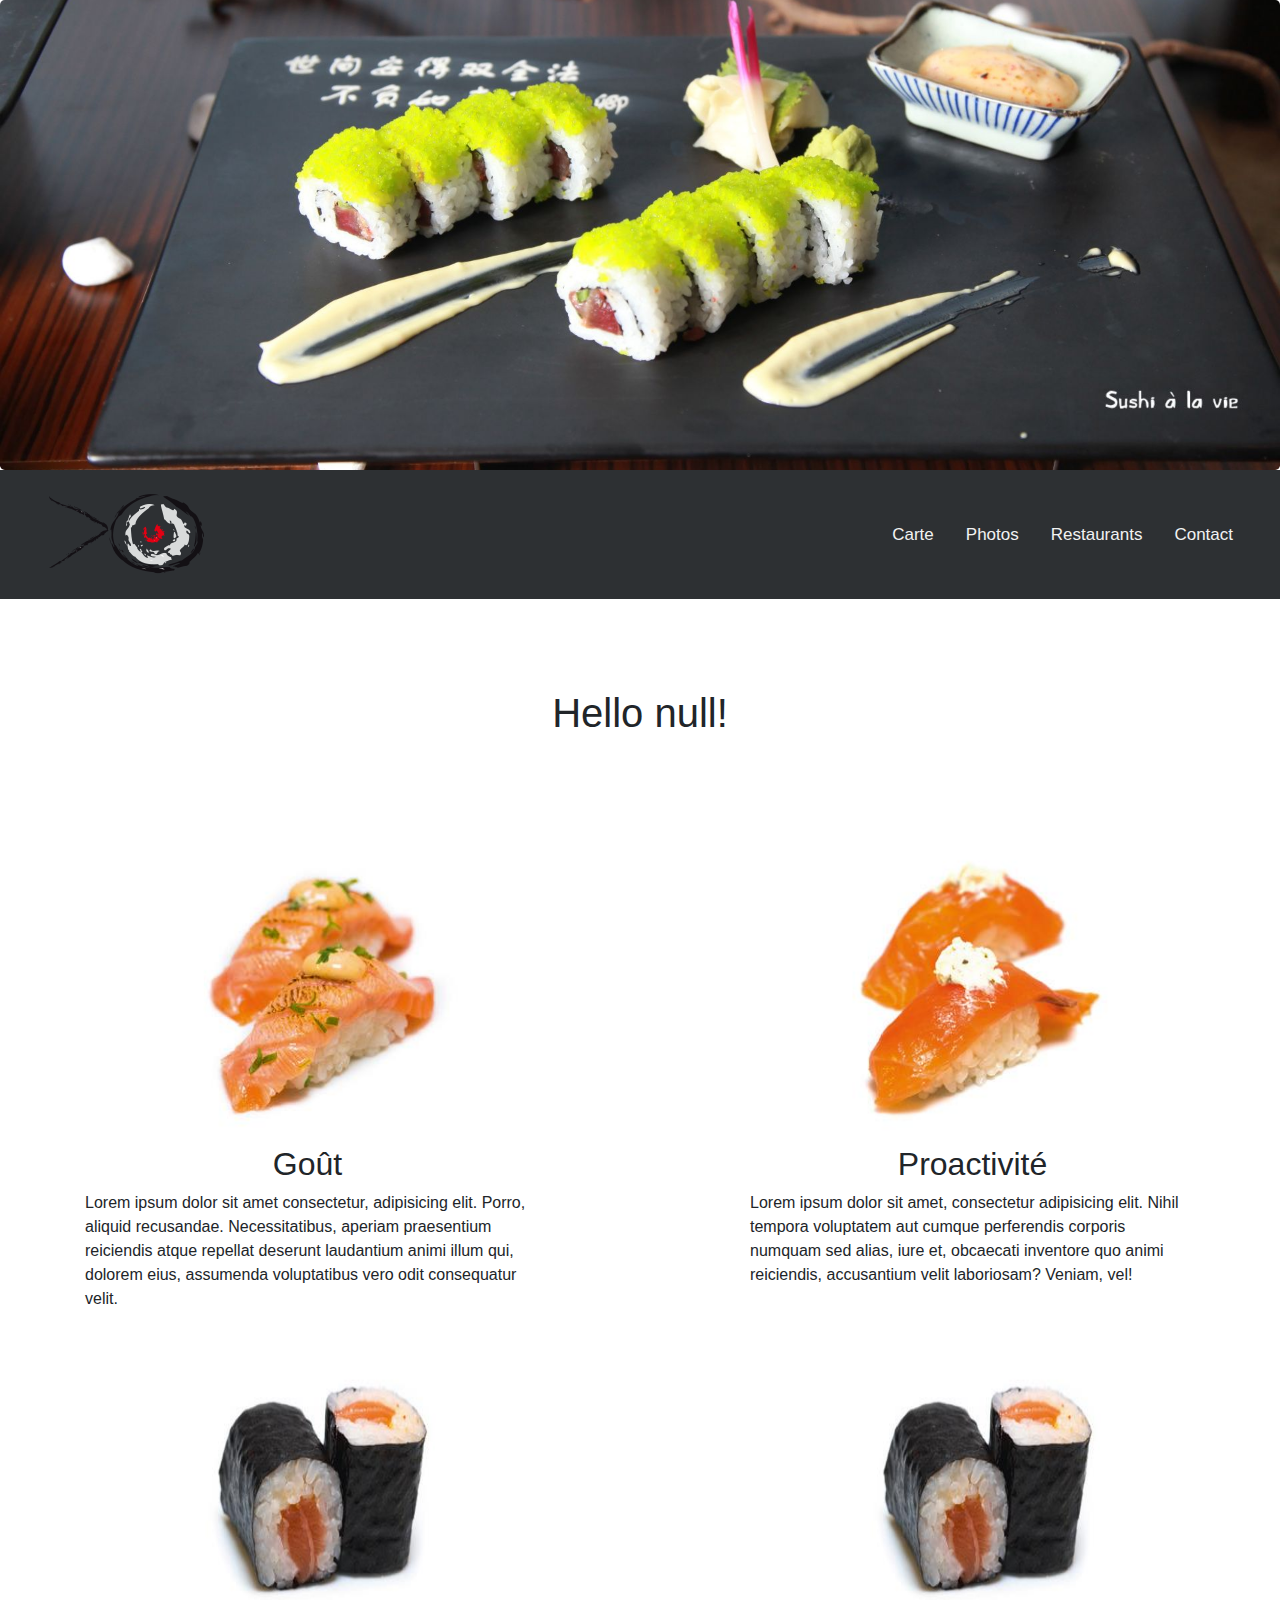
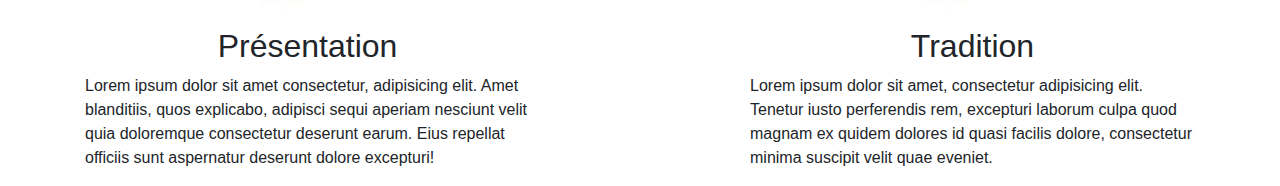
<file: index.html>
<!DOCTYPE html>
<html lang='fr'>
  <head>
    <title> Sushi à la vie </title>
    <meta name='description' content='Restaurant de suchis à Binche, La Louvière et Mons'>
    <meta name='viewport' content='width=device-width, initial-scale=1.0'>
    <meta charset='utf-8'>
    <link rel='shortcut icon' href='Assets/img/favicon.ico'>
    <link rel="stylesheet" href="https://stackpath.bootstrapcdn.com/bootstrap/4.3.1/css/bootstrap.min.css">
    <link rel='stylesheet' href='Assets/css/style.css'>
    <script src="https://ajax.googleapis.com/ajax/libs/jquery/3.3.1/jquery.min.js"></script>
    <script src="https://stackpath.bootstrapcdn.com/bootstrap/4.3.1/js/bootstrap.min.js"></script>
    
  </head>

  <body class="bg-white">
    
      <div class="jumbotron"></div>

      <div class="bg-grey">
        <nav id="navbar" class="navbar navbar-expand-sm bg-grey">
          <div class="container-fluid">
            <div class="navbar-header">
              <a class="navbar-brand" href="index.html"><img id="logo" alt="le logo de la page" src="Assets/img/logo.png"></a>
            </div>
            <ul class="nav navbar-nav">
                <li><a href="carte.html">Carte</a></li>
                <li><a href="photos.html">Photos</a></li>
                <li><a href="restaurants.html">Restaurants</a></li>
                <li><a href="contact.html">Contact</a></li>
            </ul>
          </div>
        </nav>
      </div>

      <div class="container text-center">
        <h1 id="name">Accueil</h1>
      </div>

    <div class="container">
      <div class="row">
        <div class="col-md-5">
          <img alt="un sushi au saumon" src="Assets/img/Carte/Sushi/saumon-mi-cuit.jpg">
          <h2 class="text-center">Goût</h2>
          <p>Lorem ipsum dolor sit amet consectetur, adipisicing elit. Porro, aliquid recusandae. Necessitatibus, aperiam praesentium reiciendis atque repellat deserunt laudantium animi illum qui, dolorem eius, assumenda voluptatibus vero odit consequatur velit.</p>
        </div>
        <div class="offset-md-2 col-md-5">
          <img alt="un autre sushi" src="Assets/img/Carte/Sushi/saumon-fume.jpg">
          <h2 class="text-center">Proactivité</h2>
          <p>Lorem ipsum dolor sit amet, consectetur adipisicing elit. Nihil tempora voluptatem aut cumque perferendis corporis numquam sed alias, iure et, obcaecati inventore quo animi reiciendis, accusantium velit laboriosam? Veniam, vel!</p>
        </div>
      </div>
      <div class="row">
        <div class="col-md-5">
          <img alt="un maki" src="Assets/img/Carte/Maki/saumon-epice.jpg">
          <h2 class="text-center">Présentation</h2>
          <p>Lorem ipsum dolor sit amet consectetur, adipisicing elit. Amet blanditiis, quos explicabo, adipisci sequi aperiam nesciunt velit quia doloremque consectetur deserunt earum. Eius repellat officiis sunt aspernatur deserunt dolore excepturi!</p>
        </div>
        <div class="offset-md-2 col-md-5">
          <img alt="un autre maki" src="Assets/img/Carte/Maki/saumon-fume.jpg">
          <h2 class="text-center">Tradition</h2>
          <p>Lorem ipsum dolor sit amet, consectetur adipisicing elit. Tenetur iusto perferendis rem, excepturi laborum culpa quod magnam ex quidem dolores id quasi facilis dolore, consectetur minima suscipit velit quae eveniet.</p>
        </div>
      </div>

    </div>

    <script type='text/javascript' src='Assets/js/navbar.js'></script>
  </body>
  
</html>
</file>
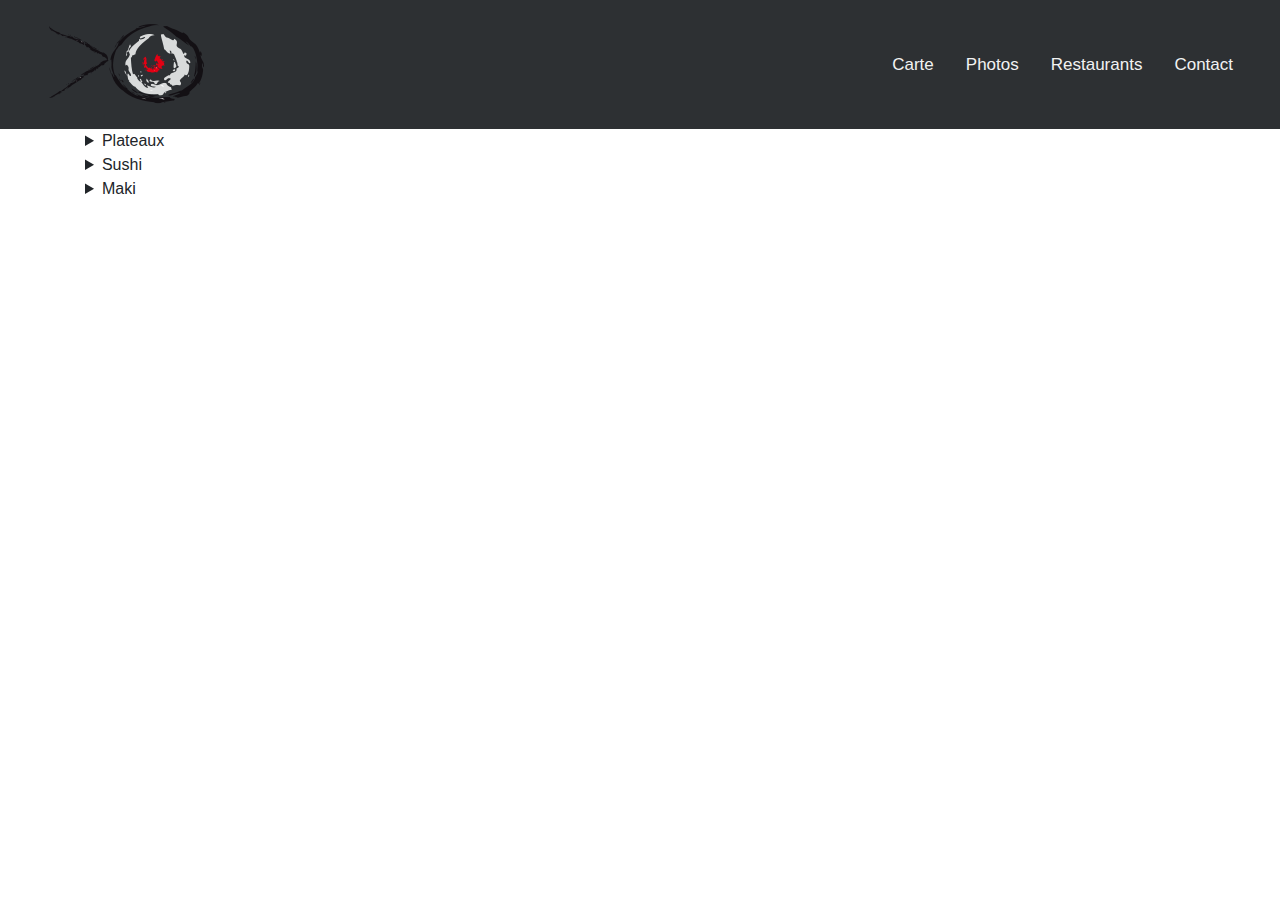
<file: carte.html>
<!DOCTYPE html>
<html lang='fr'>
  <head>
    <title> Carte </title>
    <meta name='description' content='Restaurant de suchis à Binche, La Louvière et Mons'>
    <meta name='viewport' content='width=device-width, initial-scale=1.0'>
    <meta charset='utf-8'>
    <link rel='shortcut icon' href='Assets/img/favicon.ico'>
    <link rel="stylesheet" href="https://stackpath.bootstrapcdn.com/bootstrap/4.3.1/css/bootstrap.min.css">
    <link rel='stylesheet' href='Assets/css/style.css'>
    <script src="https://ajax.googleapis.com/ajax/libs/jquery/3.3.1/jquery.min.js"></script>
    <script src="https://stackpath.bootstrapcdn.com/bootstrap/4.3.1/js/bootstrap.min.js"></script>
  </head>

  <body class="bg-white">

      <div class="bg-grey">
        <nav id="navbar" class="navbar navbar-expand-sm bg-grey">
          <div class="container-fluid">
            <div class="navbar-header">
              <a class="navbar-brand" href="index.html"><img id="logo" src="Assets/img/logo.png"></a>
            </div>
            <ul class="nav navbar-nav">
                <li><a href="carte.html">Carte</a></li>
                <li><a href="photos.html">Photos</a></li>
                <li><a href="restaurants.html">Restaurants</a></li>
                <li><a href="contact.html">Contact</a></li>
            </ul>
          </div>
        </nav>
      </div>

    <div class='maincontainer bg-white'>
      <div class="container">
        <details>
            <summary>Plateaux</summary>
            <ul>
              <li><span class="badge"><img alt="un plat au boeuf" src="Assets/img/Carte/Plateaux/kyoto.jpg" alt="Kyoto"><p>Kyoto : 15€</p></span></li>
              <li><span class="badge"><img alt="un plat mi-boeuf mi-poulet" src="Assets/img/Carte/Plateaux/soleil-levant.jpg" alt="Soleil Levant"><p>Soleil Levant : 25€</p></span></li>
              <li><span class="badge"><img alt="un plat assaisonné" src="Assets/img/Carte/Plateaux/fresh-&-hot.jpg" alt="Fresh & Hot"><p>Fresh & Hot : 30€</p></span></li>
            </ul>
        </details>
        <details>
            <summary>Sushi</summary>
            <ul>
              <li><span class="badge"><img alt="un sushi" src="Assets/img/Carte/Sushi/saumon.jpg" alt="Sushi au Saumon"><p>Sushi au Saumon : 3€/p</p></span></li>
              <li><span class="badge"><img alt="un sushi" src="Assets/img/Carte/Sushi/saumon-fume.jpg" alt="Sushi au Saumon Fûmé"><p>Sushi au Saumon Fûmé : 3€/p</p></span></li>
              <li><span class="badge"><img alt="un sushi" src="Assets/img/Carte/Sushi/saumon-mi-cuit.jpg" alt="Sushi au Saumon Mi-Cuit"><p>Sushi au Saumon Mi-Cuît: 3€/p</p></span></li>
            </ul>
        </details>
        <details>
            <summary>Maki</summary>
            <ul>
              <li><span class="badge"><img alt="un maki" src="Assets/img/Carte/Maki/saumon.jpg" alt="Maki au Saumon"><p>Maki au Saumon : 3€/p</p></span></li>
              <li><span class="badge"><img alt="un maki" src="Assets/img/Carte/Maki/saumon-epice.jpg" alt="Maki au Saumon Épicé"><p>Maki au Saumon Épicé : 3€/p</p></span></li>
              <li><span class="badge"><img alt="un maki" src="Assets/img/Carte/Maki/saumon-fume.jpg" alt="Maki au Saumon Fumé"><p>Maki au Saumon Fumé : 3€/p</p></span></li>
            </ul>
        </details>
      </div>


    </div>

  </body>
  
</html>
</file>
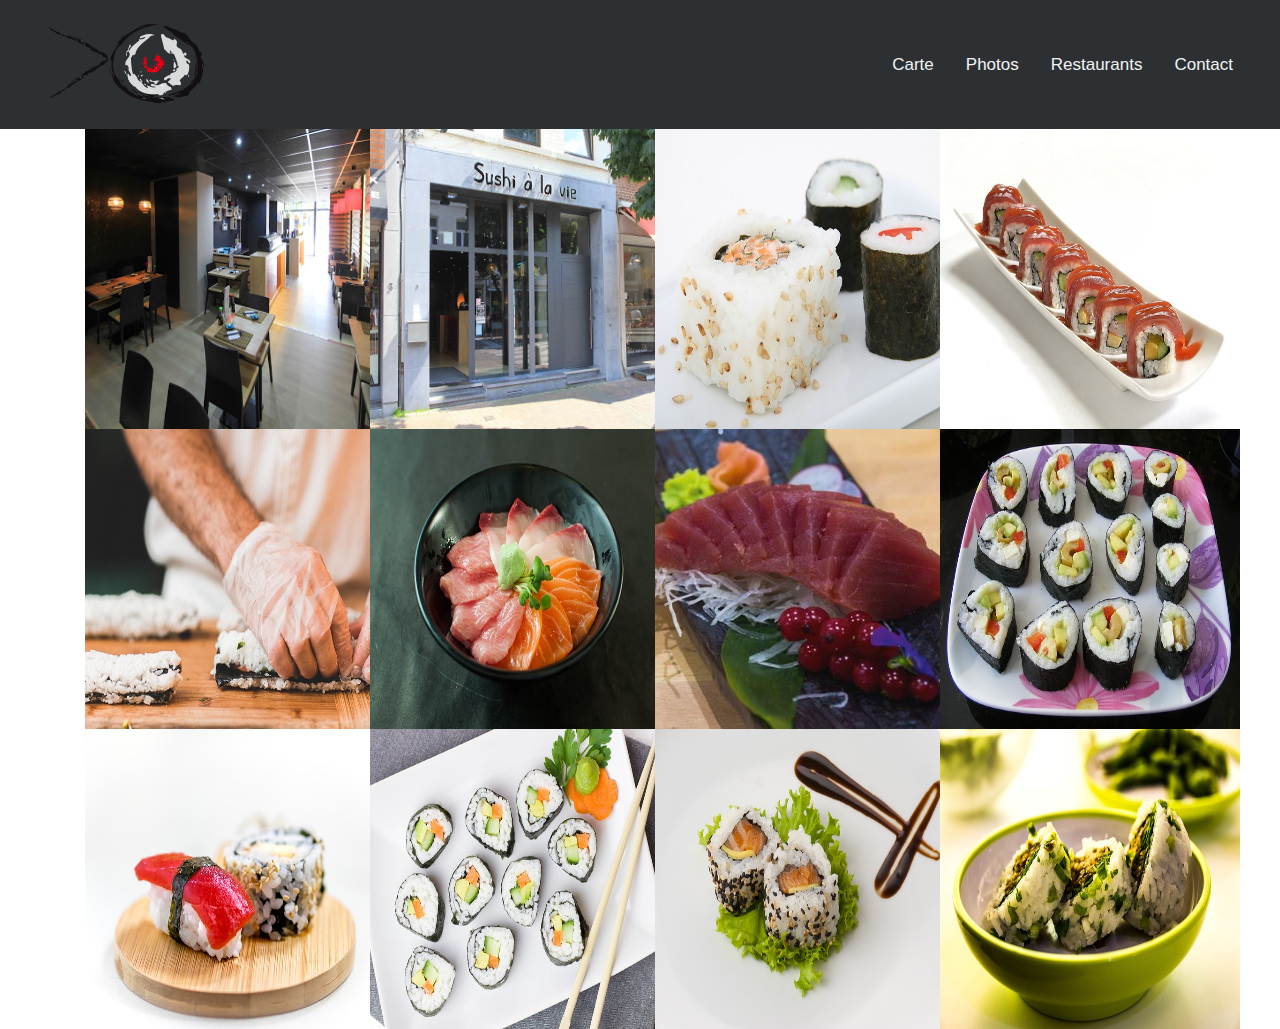
<file: photos.html>
<!DOCTYPE html>
<html lang='fr'>
  <head>
    <title> Photos </title>
    <meta name='description' content='Restaurant de suchis à Binche, La Louvière et Mons'>
    <meta name='viewport' content='width=device-width, initial-scale=1.0'>
    <meta charset='utf-8'>
    <link rel='shortcut icon' href='Assets/img/favicon.ico'>
    <link rel="stylesheet" href="https://stackpath.bootstrapcdn.com/bootstrap/4.3.1/css/bootstrap.min.css">
    <link rel='stylesheet' href='Assets/css/style.css'>
    <script src="https://ajax.googleapis.com/ajax/libs/jquery/3.3.1/jquery.min.js"></script>
    <script src="https://stackpath.bootstrapcdn.com/bootstrap/4.3.1/js/bootstrap.min.js"></script>
  </head>

  <body class="bg-white">

      <div class="bg-grey">
        <nav id="navbar" class="navbar navbar-expand-sm bg-grey">
          <div class="container-fluid">
            <div class="navbar-header">
              <a class="navbar-brand" href="index.html"><img alt="le logo du site" id="logo" src="Assets/img/logo.png"></a>
            </div>
            <ul class="nav navbar-nav">
                <li><a href="carte.html">Carte</a></li>
                <li><a href="photos.html">Photos</a></li>
                <li><a href="restaurants.html">Restaurants</a></li>
                <li><a href="contact.html">Contact</a></li>
            </ul>
          </div>
        </nav>
      </div>
    
    <div class="container">
      <div class="row">
        <div class="col-md-3 col-sm-6 col-12"><img alt="l'image du restaurant" src="Assets/img/Restaurant/2017-08-31 (1).jpg"></div>
        <div class="col-md-3 col-sm-6 col-12"><img alt="l'image du restaurant" src="Assets/img/Restaurant/2017-08-31.jpg"></div>
        <div class="col-md-3 col-sm-6 col-12"><img alt="l'image du restaurant" src="Assets/img/Restaurant/asian-1239269_640.jpg"></div>
        <div class="col-md-3 col-sm-6 col-12"><img alt="l'image du restaurant" src="Assets/img/Restaurant/asian-food-2090945_640.jpg"></div>
      </div>
      <div class="row">
        <div class="col-md-3 col-sm-6 col-12"><img alt="l'image du restaurant" src="Assets/img/Restaurant/chef-1209161_640.jpg"></div>
        <div class="col-md-3 col-sm-6 col-12"><img alt="l'image du restaurant" src="Assets/img/Restaurant/japan-2836904_640.jpg"></div>
        <div class="col-md-3 col-sm-6 col-12"><img alt="l'image du restaurant" src="Assets/img/Restaurant/plat.jpg"></div>
        <div class="col-md-3 col-sm-6 col-12"><img alt="l'image du restaurant" src="Assets/img/Restaurant/sushi-1102998_640.jpg"></div>
      </div>
      <div class="row">
        <div class="col-md-3 col-sm-6 col-12"><img alt="l'image du restaurant" src="Assets/img/Restaurant/sushi-1197838_640.jpg"></div>
        <div class="col-md-3 col-sm-6 col-12"><img alt="l'image du restaurant" src="Assets/img/Restaurant/sushi-2112350_640.jpg"></div>
        <div class="col-md-3 col-sm-6 col-12"><img alt="l'image du restaurant" src="Assets/img/Restaurant/sushi-2373302_640.jpg"></div>
        <div class="col-md-3 col-sm-6 col-12"><img alt="l'image du restaurant" src="Assets/img/Restaurant/sushi-491425_640.jpg"></div>
      </div>
    </div>

  </body>
  
</html>
</file>
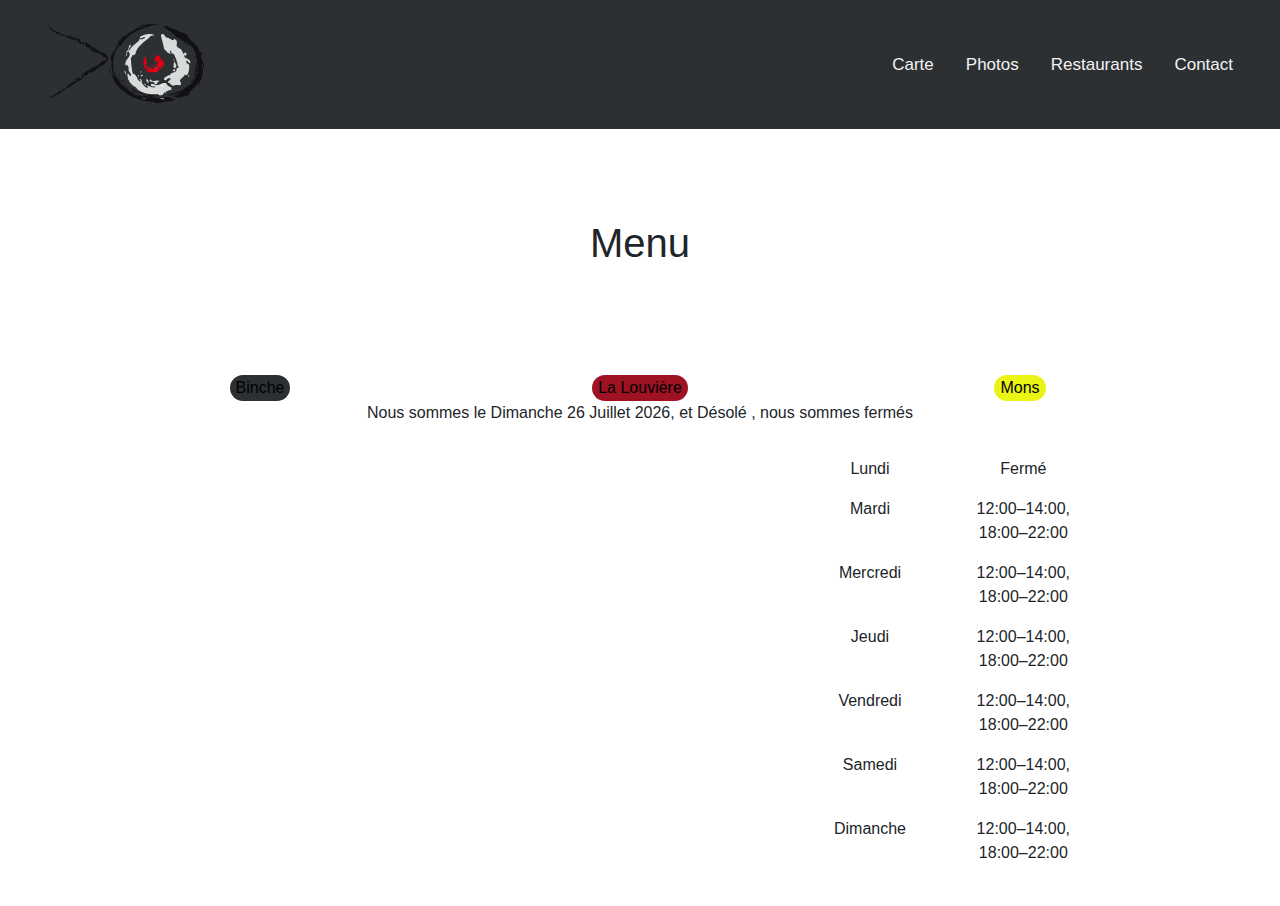
<file: restaurants.html>
<!DOCTYPE html>
<html lang='fr'>
  <head>
    <title> Restaurants </title>
    <meta name='description' content='Restaurant de suchis à Binche, La Louvière et Mons'>
    <meta name='viewport' content='width=device-width, initial-scale=1.0'>
    <meta charset='utf-8'>
    <link rel='shortcut icon' href='Assets/img/favicon.ico'>
    <link rel="stylesheet" href="https://stackpath.bootstrapcdn.com/bootstrap/4.3.1/css/bootstrap.min.css">
    <link rel='stylesheet' href='Assets/css/style.css'>
    <script src="https://ajax.googleapis.com/ajax/libs/jquery/3.3.1/jquery.min.js"></script>
    <script src="https://stackpath.bootstrapcdn.com/bootstrap/4.3.1/js/bootstrap.min.js"></script>
  </head>

  <body class="bg-white">

      <div class="bg-grey">
        <nav id="navbar" class="navbar navbar-expand-sm bg-grey">
          <div class="container-fluid">
            <div class="navbar-header">
              <a class="navbar-brand" href="index.html"><img id="logo" src="Assets/img/logo.png"></a>
            </div>
            <ul class="nav navbar-nav">
                <li><a href="carte.html">Carte</a></li>
                <li><a href="photos.html">Photos</a></li>
                <li><a href="restaurants.html">Restaurants</a></li>
                <li><a href="contact.html">Contact</a></li>
            </ul>
          </div>
        </nav>
      </div>
    
    <div class="container text-center">

      <div class="row">
        <div class="col-md-12"><h1>Menu</h1></div>
      </div><div class="row">
        <div class="offset-md-1 col-md-2"><button id="binche" class="bg-grey" type="button">Binche</button></div>
        <div class="offset-md-2 col-md-2"><button id="la-louviere" class="bg-red" type="button">La Louvière</button></div>
        <div class="offset-md-2 col-md-2"><button id="mons" class="bg-green" type="button">Mons</button></div>
      </div><div class="row">
        <div class="col-md-12"><p id="message">I'm open</p></div>
      </div><div class="row">
        <p id="menu" class="offset-md-4 col-md-4"></p>
        <div class="offset-md-1 col-md-10">

          <div id="binche-container" class="container">
            <div class="row">
              <div class="col-md-8 embed-responsive embed-responsive-21by9">

                <iframe id="maps"  class="embed-responsive-item" src="https://www.google.com/maps/embed?pb=!1m18!1m12!1m3!1d2539.054844591639!2d4.185859614999452!3d50.477322693310484!2m3!1f0!2f0!3f0!3m2!1i1024!2i768!4f13.1!3m3!1m2!1s0x47c237b2f99fdd13%3A0x193990f9a99cc856!2sRue+Albert+1+5%2C+7100+La+Louvi%C3%A8re!5e0!3m2!1sfr!2sbe!4v1550756833081" width="600" height="450" frameborder="0" style="border:0" allowfullscreen></iframe>
              
              </div>
              <div class="col-md-4">

                <div class="row">
                  <div class="col-md-6"><p>Lundi</p></div>
                  <div class="col-md-6"><p id="lundi">Fermé</p></div>
                </div>
                <div class="row">
                  <div class="col-md-6"><p>Mardi</p></div>
                  <div class="col-md-6"><p id="mardi">12:00–14:00, 18:00–22:00</p></div>
                </div>
                <div class="row">
                  <div class="col-md-6"><p>Mercredi</p></div>
                  <div class="col-md-6"><p id="mercredi">12:00–14:00, 18:00–22:00</p></div>
                </div>
                <div class="row">
                  <div class="col-md-6"><p>Jeudi</p></div>
                  <div class="col-md-6"><p id="jeudi">12:00–14:00, 18:00–22:00</p></div>
                </div>
                <div class="row">
                  <div class="col-md-6"><p>Vendredi</p></div>
                  <div class="col-md-6"><p id="vendredi">12:00–14:00, 18:00–22:00</p></div>
                </div>
                <div class="row">
                  <div class="col-md-6"><p>Samedi</p></div>
                  <div class="col-md-6"><p id="samedi">12:00–14:00, 18:00–22:00</p></div>
                </div>
                <div class="row">
                  <div class="col-md-6"><p>Dimanche</p></div>
                  <div class="col-md-6"><p id="dimanche">12:00–14:00, 18:00–22:00</p></div>
                </div>

              </div>
            </div>
          </div>
          
          <div id="infoposition"></div>
        </div>
      </div>

    </div>
    <script type='text/javascript' src='Assets/js/open.js'></script>
    <script type='text/javascript' src='Assets/js/buttons.js'></script>

  </body>
  
</html>
</file>
<file: Assets/css/style.css>
/*Palette*/
.bg-red {
  background-color : #9E1223;
}
.bg-grey {
  background-color : #2D3033;
}
.bg-green {
  background-color : #EAF415;
}
.bg-white {
  background-color : #F3EAC2;
}
.bg-brown {
  background-color : #5A1F0E;
}
.style-white {
  color: #F3EAC2;
}

/*Jumbotron*/
.jumbotron {
  background-image: url("../img/jumbotron-image-net-compressor.jpg");
  background-size: cover;
  background-position: center;
  height: 470px;
  padding: 0;
  margin-bottom: 0;
}

/*classes to stick the navbar*/
.navbar-brand{
  height: auto;
  margin: 0;
}
#navbar {
  overflow: hidden;
  border-color: #2D3033;
  z-index: 10;
}
#navbar a {
  float: left;
  display: block;
  color: #f2f2f2;
  text-align: center;
  padding: 14px 16px;
  text-decoration: none;
  font-size: 17px;
}
#navbar a:hover {
  background-color: #F3EAC2;
  color: #2D3033;
}
.content {
  padding: 16px;
}
.sticky {
  position: fixed;
  top: 0;
  width: 100%;
}
.sticky + .content {
  padding-top: 60px;
}
h1 {
  padding-top: 90px;
  padding-bottom: 100px;
}
/*Images photos*/
span > img, div > img {
  height: 300px;
  width: 300px;
  margin: auto;    
  display: block;
}

ul {
  display : inline-flex;
}

/*buttons*/

button {
  border-radius: 15px;
  border-style: none;
}


#logo{
  animation-name: bonjour;
  animation-duration: 1s;
  z-index: 1;
  margin-left: auto;
  margin-right: auto;
  }
  @keyframes bonjour{
  0% {opacity: 0; margin-top: 10px;}
  }

#infoposition {
  padding-top: 25px;
  font-size: 75%
}
</file>
